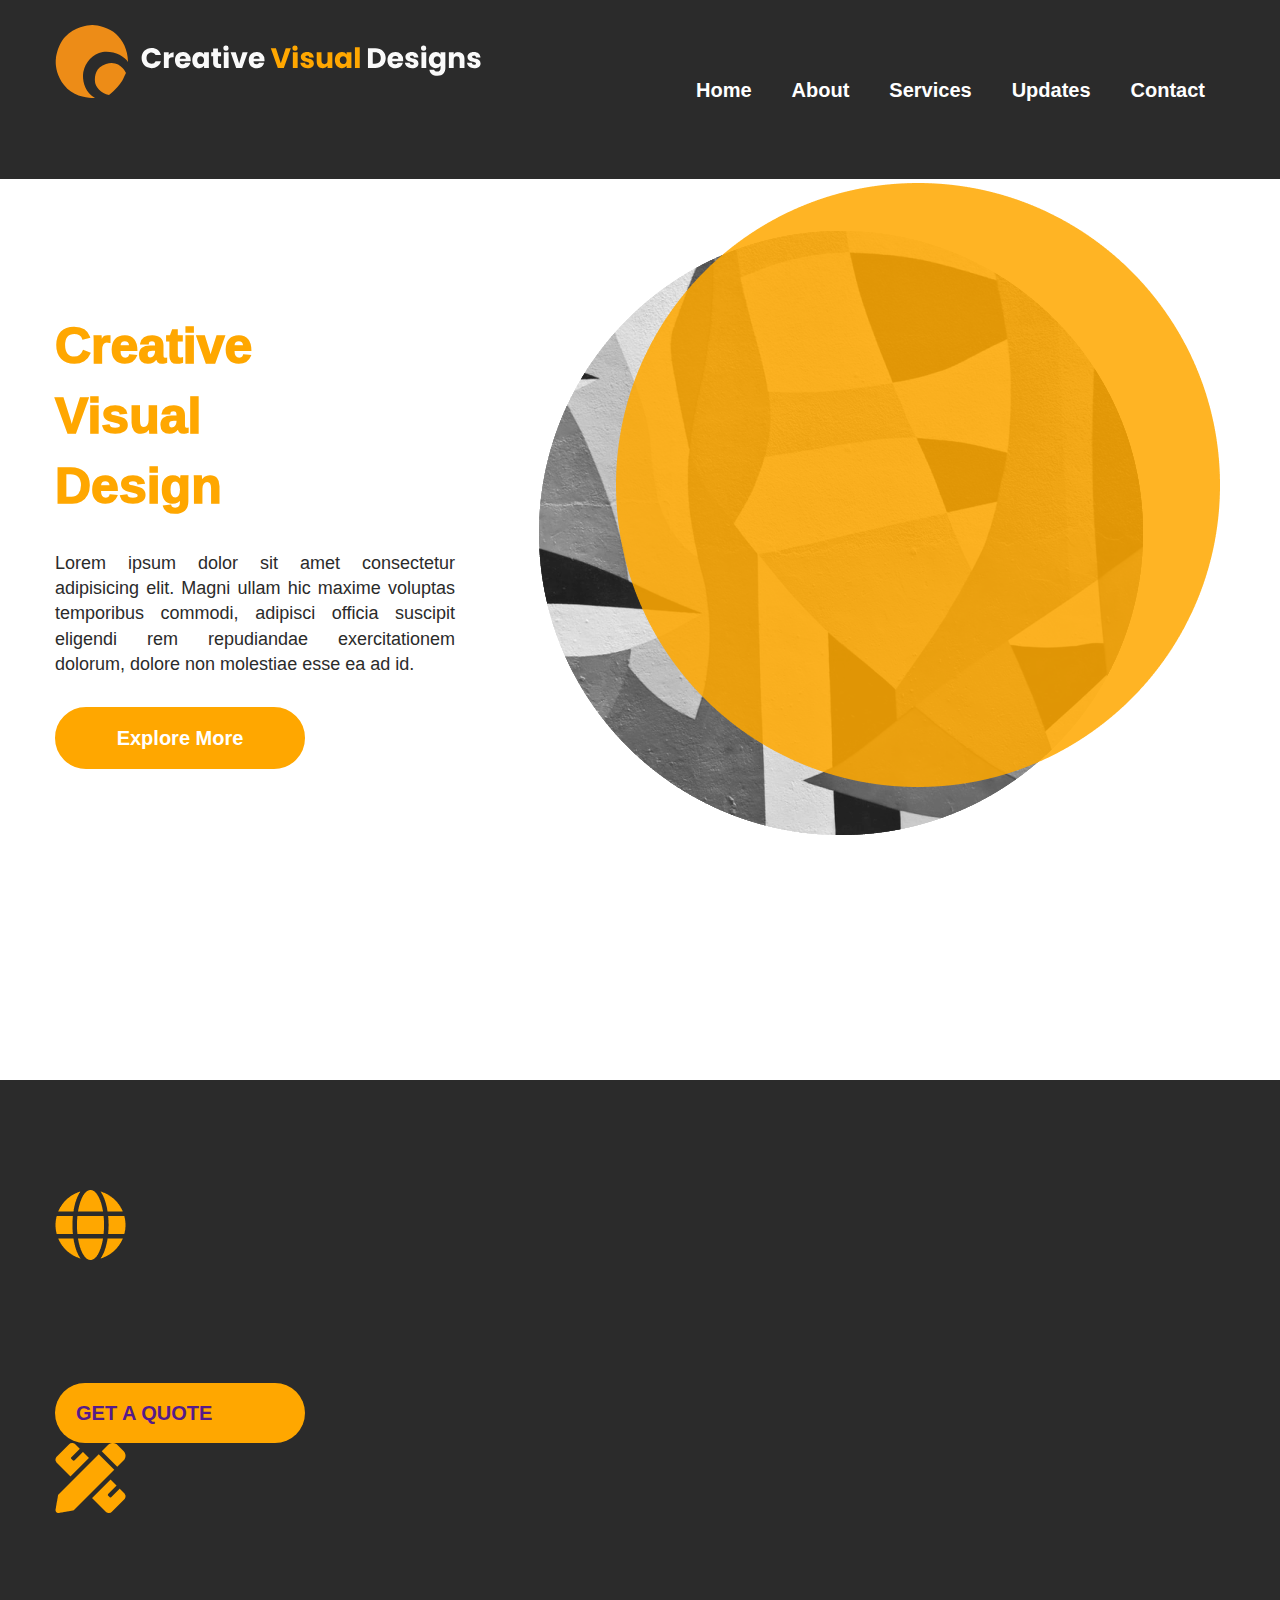
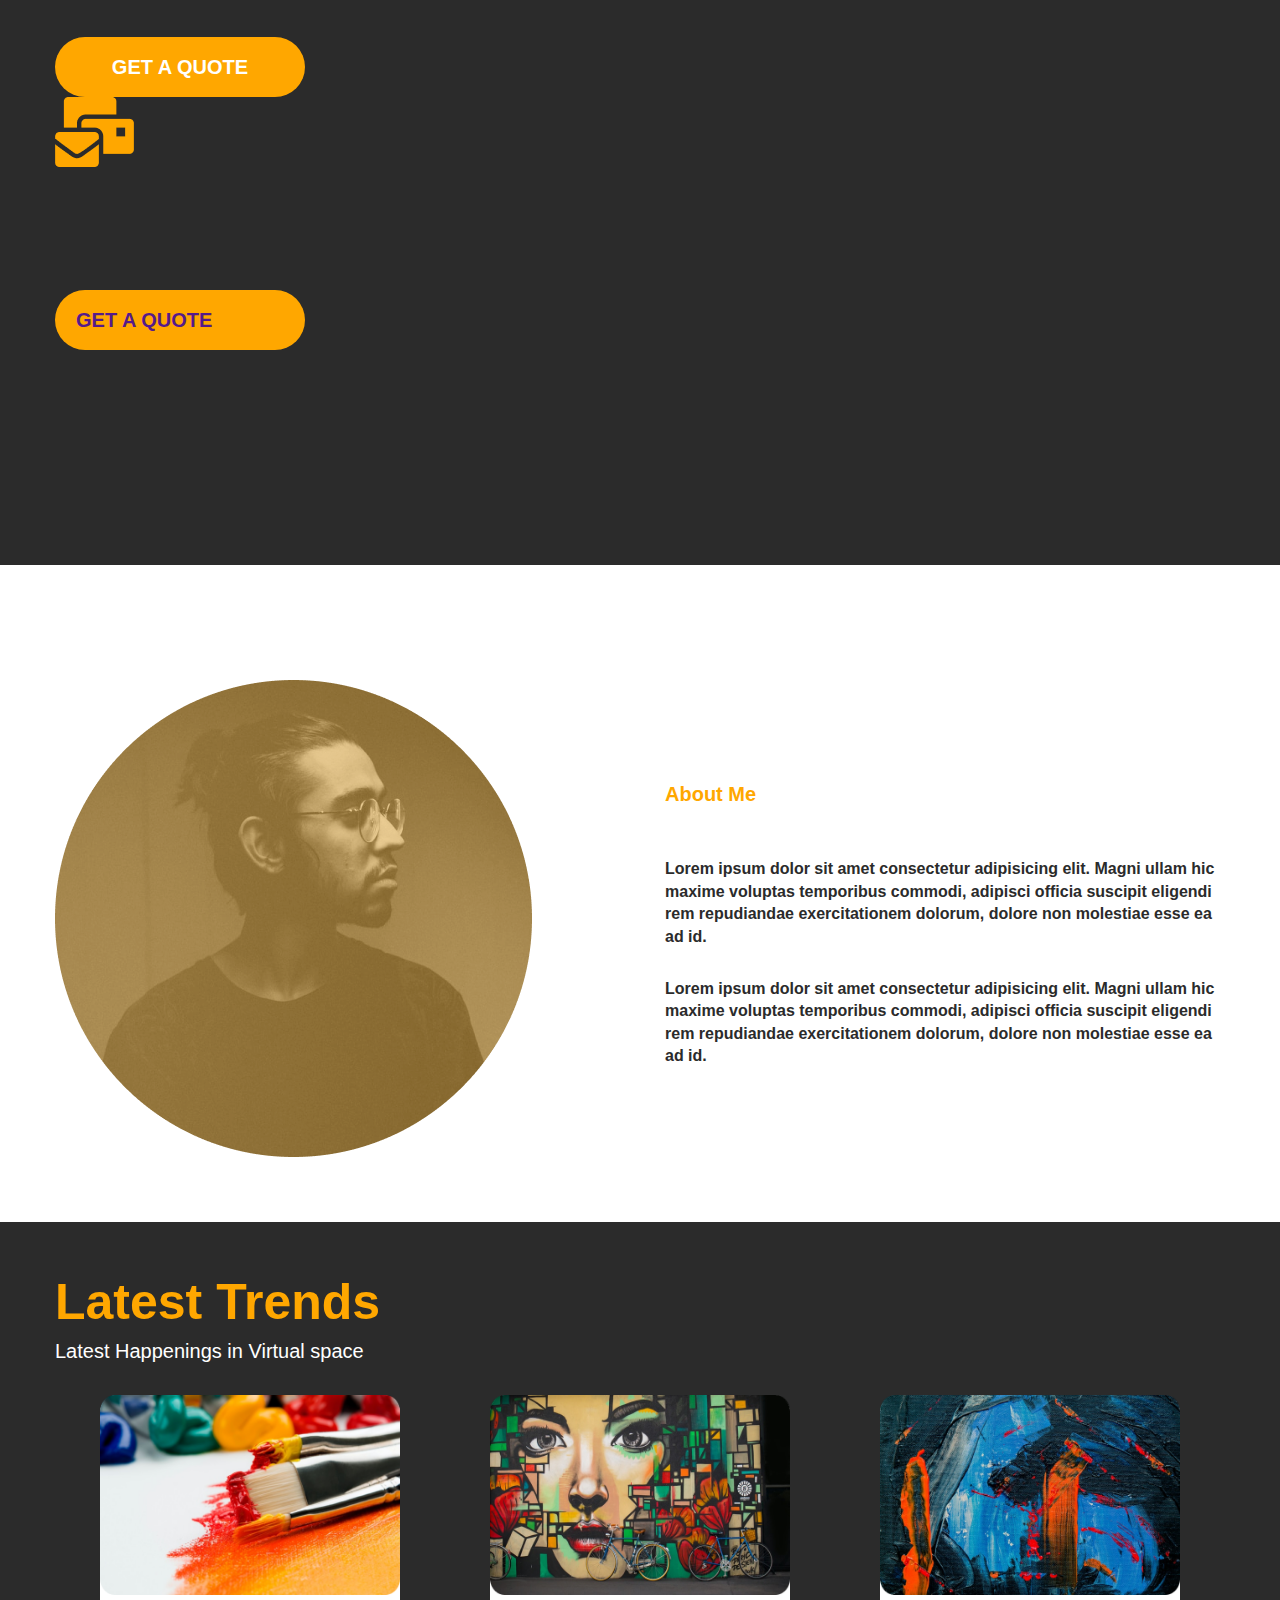
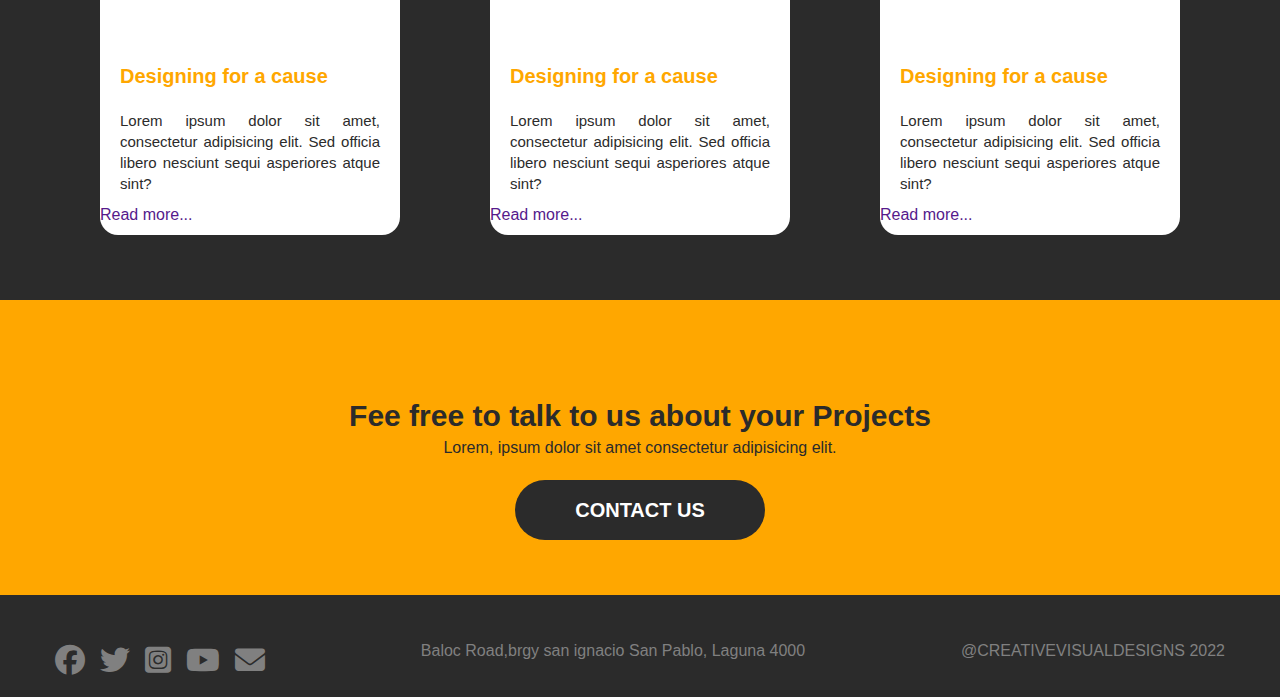
<file: Index.html>
<!DOCTYPE html>
<html lang="en">
    <head>
        <meta charset="UTF-8">
        <meta name="viewport" content="width=device-width, initial-scale=1.0">
        <title>cvd</title>
        <link rel="stylesheet" href="./style.css">
        <link rel="stylesheet" href="https://cdnjs.cloudflare.com/ajax/libs/font-awesome/6.5.1/css/all.min.css">
        <head>
            <body>
                <header class="header">
                    <div class="container">
                        <div class="header__wrapper">
                            <div class="branding">
                                <img src="./logo-svg.svg" alt="">
                            </div>
                            <div class="header__nav">
                                <ul>
                                    <li class="active"><a href="">Home</a></li>
                                    <li><a href="">About</a></li>
                                    <li><a href="">Services</a></li>
                                    <li><a href="">Updates</a></li>
                                    <li><a href="">Contact</a></li>
                                </ul>
                            </div>
                            </div>
                        </div>
                    </div>
                </header>
            </body>
        </head>
    
        <section class="banner">
            <div class="container">
                <div class="banner__wrapper">
                    <div class="banner__content">
                        <h1>Creative Visual Design </h1>
                        <p>Lorem ipsum dolor sit amet consectetur adipisicing elit. Magni ullam hic maxime voluptas temporibus commodi, adipisci officia suscipit eligendi rem repudiandae exercitationem dolorum, dolore non molestiae esse ea ad id.</p>
                        <div class="banner__btn">
                            <a class="btn bg--primary" href="">Explore More</a>
                        </div>
                    </div>
                    <div class="banner__img">
                        <img src="./Hero.png" alt="">
                    </div>
                </div>
            </div>
        </section>
    
        <section class="services">
            <div class="container">
                <div class="section__title">
</div>
                    <h2></h2>
                    <p>Lorem ipsum dolor sit amet consectetur adipisicing elit. Culpa autem ut accusantium natus iste dolorum qui et consequatur quasi, consequuntur temporibus neque similique tenetur commodi officia impedit cupiditate tempora maxime.</p>
<div class="services__wrapper">
    <div class="services__card">
        <img src="./webdev.png" alt="">
        <h4>Wed Design Development</h4>
        <p>Lorem ipsum dolor sit amet consectetur adipisicing elit. Ab corporis corrupti blanditiis sint. Deleniti, harum. Praesentium officiis ipsam unde similique cumque tempore eum possimus earum, quia perferendis, asperiores laudantium.</p>
    <div class="services__btn"> </div >
        <a class="btn bg__transparent" href="">GET A QUOTE</a>
   
</div >
    <div class="services__card">
    <img src="./graphics.png" alt="">
    <h4>Grapic and Vector Design</h4>
    <p>Lorem ipsum dolor, sit amet consectetur adipisicing elit. Nulla nostrum ad non saepe sit perferendis ut. Doloribus soluta odio dolorem, officiis illo assumenda eaque fugiat recusandae quae quasi consequatur aperiam.</p>
    <div class="services__btn"></div >
    <a class="btn bg--transparent" href="">GET A QUOTE</a>
</div >
    <div class="services__card">
        <img src="./socia-media.png" alt="">
        <h4>Social Media Speacialist</h4>
        <p>Lorem ipsum dolor, sit amet consectetur adipisicing elit. Nulla nostrum ad non saepe sit perferendis ut. Doloribus soluta odio dolorem, officiis illo assumenda eaque fugiat recusandae quae quasi consequatur aperiam.</p>
        <div class="services__btn">
        </div >
        <a class="btn bg__transparent" href="">GET A QUOTE</a>
    </div>
</div >
</section>
<section class="about">
    <div class="container">
        <div class="about__wrapper">
            <img src="./about2.png" alt="">
            <div>
            <h2>About Me</h2>
            <p>Lorem ipsum dolor sit amet consectetur adipisicing elit. Magni ullam hic maxime voluptas temporibus commodi, adipisci officia suscipit eligendi rem repudiandae exercitationem dolorum, dolore non molestiae esse ea ad id.</p>
            <p>Lorem ipsum dolor sit amet consectetur adipisicing elit. Magni ullam hic maxime voluptas temporibus commodi, adipisci officia suscipit eligendi rem repudiandae exercitationem dolorum, dolore non molestiae esse ea ad id.</p>
            <div>
</section>
<section>
    <section class="trends">
        <div class="container">
            <div class="trends__title">
                <h2>Latest Trends</h2>
                <p>Latest Happenings in Virtual space</p> 
            </div>
        <div class="trends_wrapper">

            <div class="trends__card">
                <img src="./latest3.png" alt="">
                <h4>Designing for a cause</h4>
                <p>Lorem ipsum dolor sit amet, consectetur adipisicing elit. Sed officia libero nesciunt sequi asperiores atque sint?</p>
            <a href="">Read more...</a>
         </div>
                <div class="trends__card">
                    <img src="./latest1.png" alt="">
                    <h4>Designing for a cause</h4>
                    <p>Lorem ipsum dolor sit amet, consectetur adipisicing elit. Sed officia libero nesciunt sequi asperiores atque sint?</p>
                <a href="">Read more...</a>
            </div>
         
                <div class="trends__card">
                    <img src="./lastest2.png" alt="">
                    <h4>Designing for a cause</h4>
                    <p>Lorem ipsum dolor sit amet, consectetur adipisicing elit. Sed officia libero nesciunt sequi asperiores atque sint?</p>
                <a href="">Read more...</a>
                </div>
                </div>
                </div>
    

</section>

</section>
    <section class="contacts">
        <div class="container">
            <div class="contacts__tittle">
                <div>
                    <h1>Fee free to talk to us about your Projects</h1>
                <h2>Lorem, ipsum dolor sit amet consectetur adipisicing elit.</h2>
                </div><div class="">
                    <a class="btn bg--b" href="">CONTACT US</a>
                    </div>
</section>
</section>
<footer class="footer">
    <div class="container">
<div class="footer__wrapper">
<ul>
    <li><a href=""><i class="fa-brands fa-facebook"></i></a></li>
    <li><a href=""><i class="fa-brands fa-twitter"></i></a></li>
    <li><a href=""><i class="fa-brands fa-square-instagram"></i></a></li>
    <li><a href=""><i class="fa-brands fa-youtube"></i></a></li>
    <li><a href=""><i class="fa-solid fa-envelope"></i></a></li>
</ul>

<p>Baloc Road,brgy san ignacio San Pablo, Laguna 4000</p>
<p>@CREATIVEVISUALDESIGNS 2022</p>

</div>
    </div>
</footer>
<section>
</file>
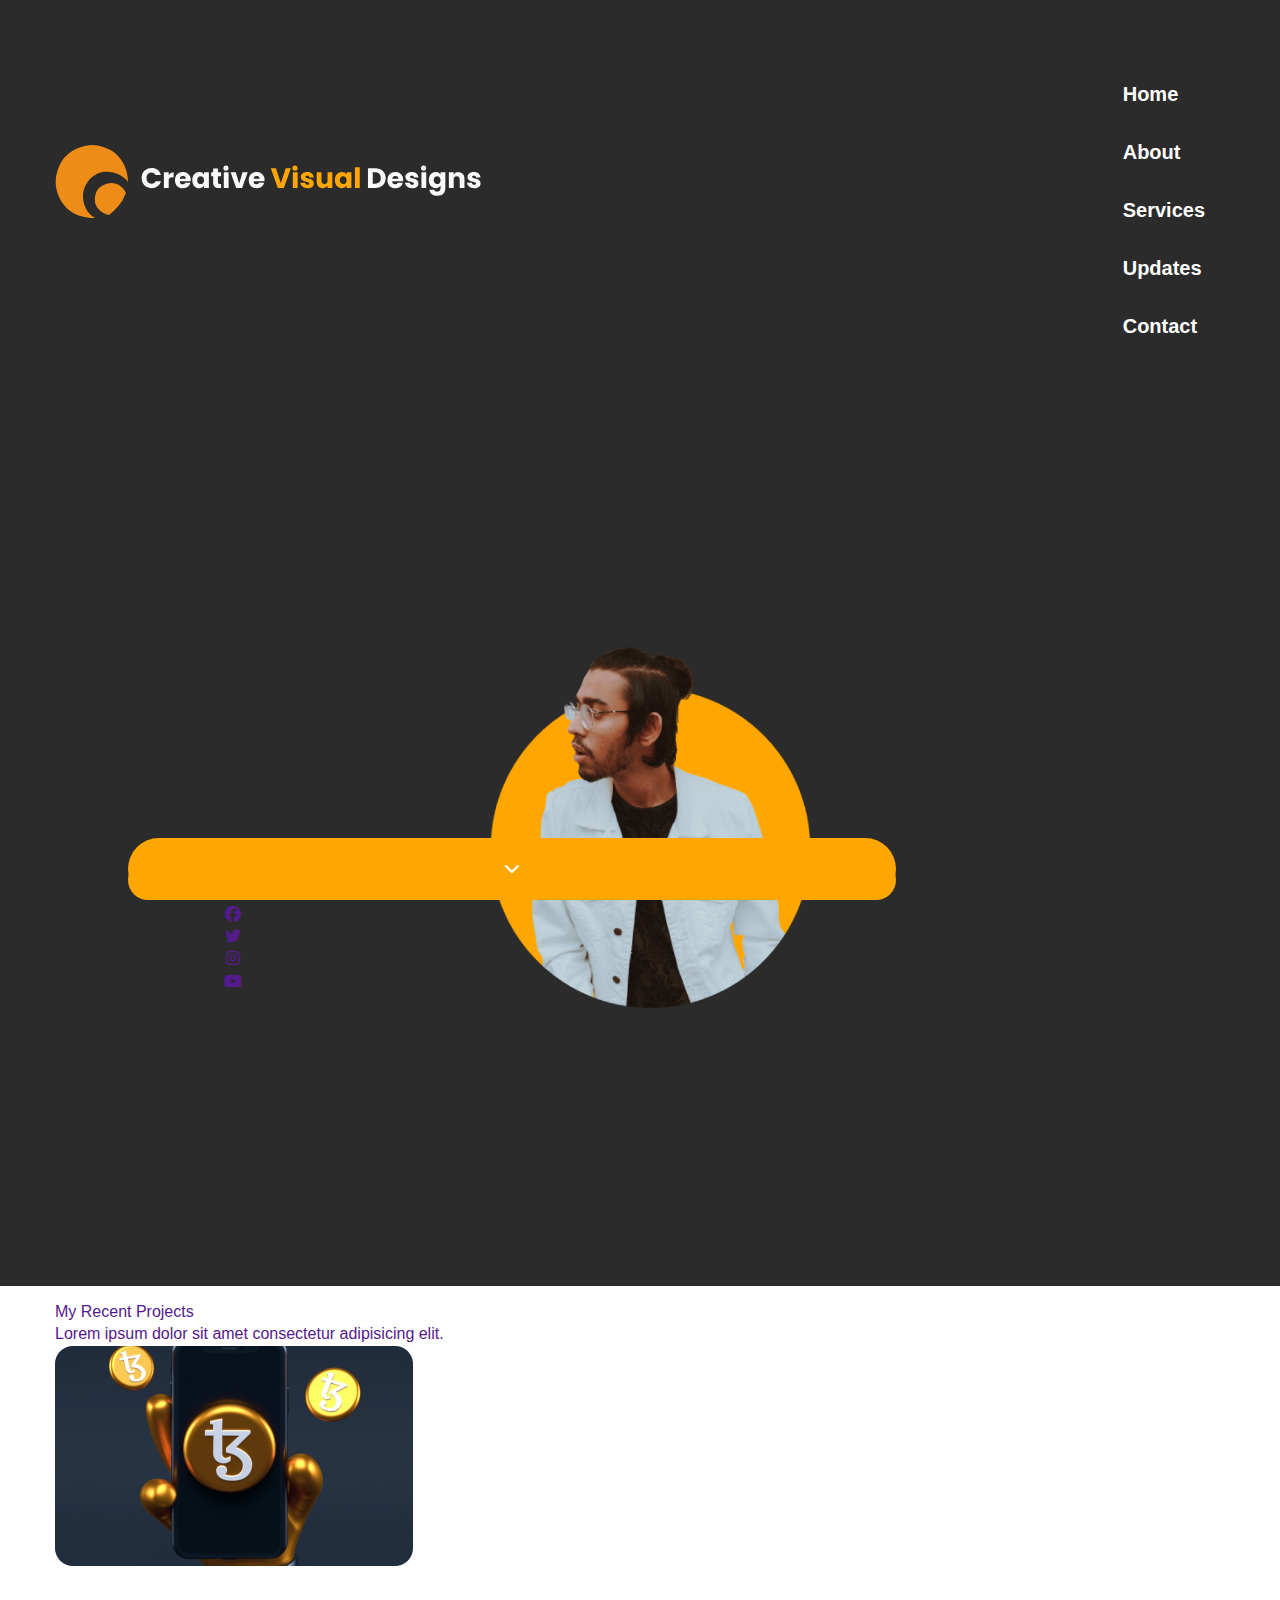
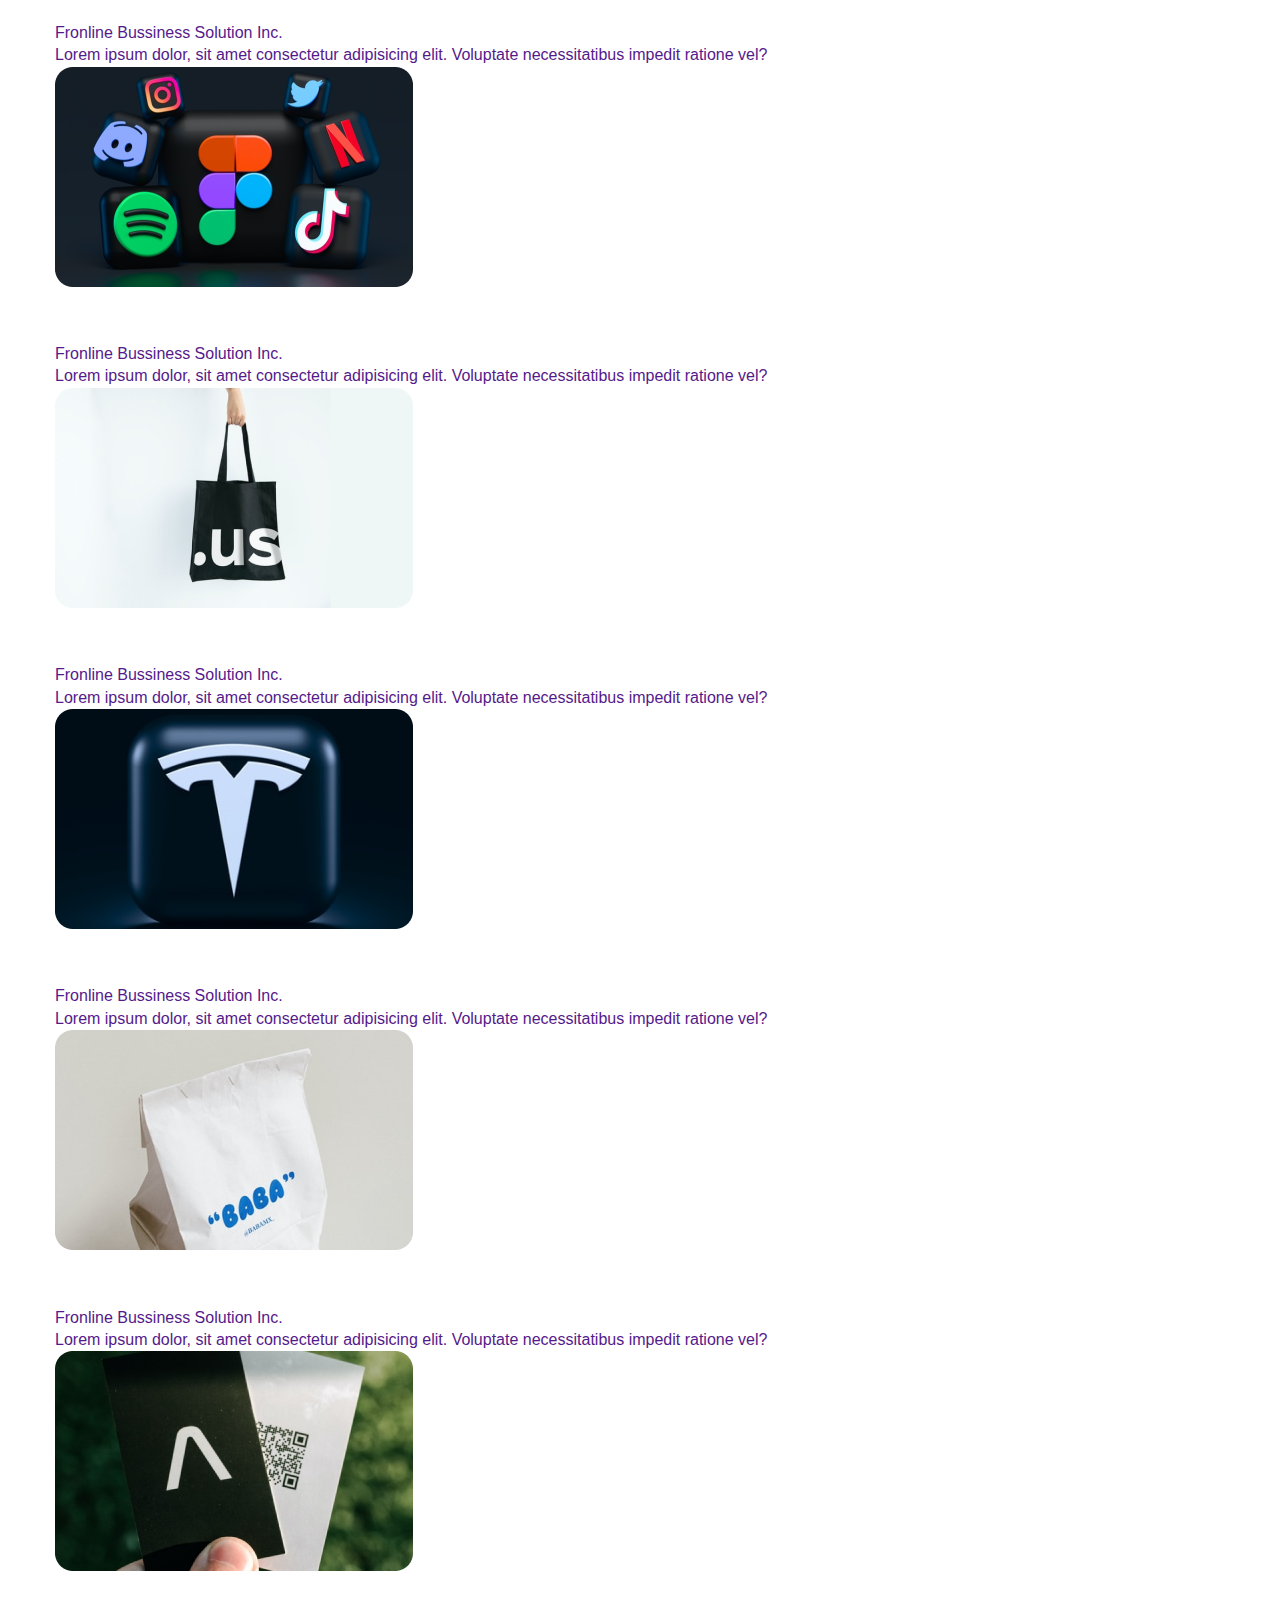
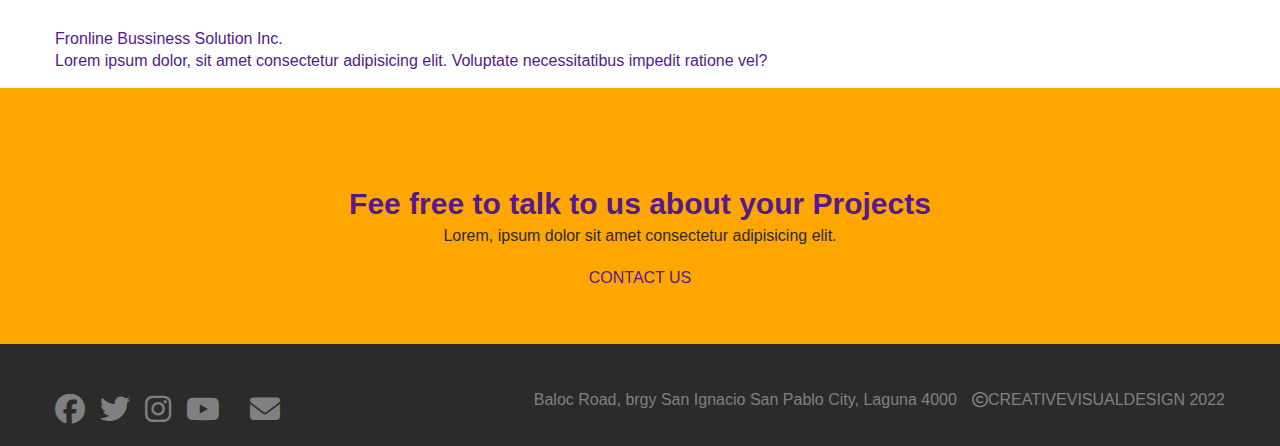
<file: about.html>
<!DOCTYPE html>
<html lang="en">
    <head>
        <meta charset="UTF-8">
        <meta name="viewport" content="width=device-width, initial-scale=1.0">
        <title>CVD</title>
        <link rel="stylesheet" href="./style.css">
        <link rel="stylesheet" href="https://cdnjs.cloudflare.com/ajax/libs/font-awesome/6.5.1/css/all.min.css">
        <head>
            <body>
                <header class="ffb">
                    <div class="container">
                        <div class="header__wrapper">
                            <div class="branding">
                                <img src="./logo-svg.svg" alt="">
                            </div>
                            <div class="header__nav">
                                <ul>
                                    <li><a href="./index.html">Home</a></li>
                                    <li  class="active"><a href="./about.html">About</a></li>
                                    <li><a href="">Services</a></li>
                                    <li><a href="">Updates</a></li>
                                    <li><a href="./cntcts.html">Contact</a></li>
                                </ul>
                            </div>
                            </div>
                        </div>
                    </div>
                </header>
            </head>
            <section class="ffb">
                <div class="container">
                    <div class="ffb__wrapper">
                        <div class="ffb__content">
                            <h2>Things you need to know</h2>
                            <h1>About Me</h1>
                            <p>Lorem ipsum dolor sit amet consectetur adipisicing elit. Magni ullam hic maxime voluptas temporibus commodi, adipisci officia suscipit eligendi rem repudiandae exercitationem dolorum, dolore non molestiae esse ea ad id.</p>
                            <p>Lorem ipsum dolor sit amet consectetur adipisicing elit. Magni ullam hic maxime voluptas temporibus commodi, adipisci officia suscipit eligendi rem repudiandae exercitationem dolorum, dolore non molestiae esse ea ad id.</p>
                            <ul>
                                <li><a href=""><i class="fa-brands fa-facebook"></i></a></li>
                                <li><a href=""><i class="fa-brands fa-twitter"></i></a></li>
                                <li><a href=""><i class="fa-brands fa-instagram"></i></a></li>
                                <li><a href=""><i class="fa-brands fa-youtube"></i></li>
                                </ul>
                                <ul>
                                </ul>  
                        </div>
                        <div class="ffb__img">
                            <img src="./aboutme.png" alt="">
                            <div class="banner__btn"></div>
                        </div>
                </div> <div class="ffb__btn">
                            <a href=""><i class="fa-solid fa-chevron-down"></i>
                        </div>
            </section>
            <section class="project">
                <div class="container">
                    <div class="project__tle">
                        
                            <h1>My Recent Projects</h1>
                            <h2>Lorem ipsum dolor sit amet consectetur adipisicing elit.</h2>
                        </div>
                        <div class="project__wrapper">
         
                                    <div class="project__card">
                                        <img src="./projects1.png" alt="">
                                        <h4>Fronline Bussiness Solution Inc.</h4> 
                                        <p>Lorem ipsum dolor, sit amet consectetur adipisicing elit. Voluptate necessitatibus impedit ratione vel?</p>
                                    </div>
                                    <div class="project__card">
                                        <img src="./projects2.png">
                                        <h4>Fronline Bussiness Solution Inc.</h4> 
                                        <p>Lorem ipsum dolor, sit amet consectetur adipisicing elit. Voluptate necessitatibus impedit ratione vel?</p>
                                        
                                    </div> 
                                    <div class="project__card">
                                        <img src="./projects3.png" alt="">
                                        <h4>Fronline Bussiness Solution Inc.</h4> 
                                        <p>Lorem ipsum dolor, sit amet consectetur adipisicing elit. Voluptate necessitatibus impedit ratione vel?</p>
                                        
                                    </div> 
                                    <div class="project__card">
                            <img src="./projects4.png" alt="">
                            <h4>Fronline Bussiness Solution Inc.</h4> 
                            <p>Lorem ipsum dolor, sit amet consectetur adipisicing elit. Voluptate necessitatibus impedit ratione vel?</p>
                        </div> 
                        <div class="project__card">
                <img src="./projects5.png" alt="">
                <h4>Fronline Bussiness Solution Inc.</h4> 
                <p>Lorem ipsum dolor, sit amet consectetur adipisicing elit. Voluptate necessitatibus impedit ratione vel?</p>
                
                        </div> 
                        <div class="project__card">
                <img src="./projects6.png" alt="">
                <h4>Fronline Bussiness Solution Inc.</h4> 
                <p>Lorem ipsum dolor, sit amet consectetur adipisicing elit. Voluptate necessitatibus impedit ratione vel?</p>
                        </div>      
            </div>
    </div>
</section>
<section class="contacts">
<div class="container">
    <div class="contacts__tittle">
        <div>
            <h1>Fee free to talk to us about your Projects</h1>
        <h2>Lorem, ipsum dolor sit amet consectetur adipisicing elit.</h2>
        </div><div class="services__btn">
            <a class=".banner__btn" href="">CONTACT US</a>
            </div>
</section>
<footer class="footer"> 
<div class="container">
<div class="footer__wrapper">
    <ul>
        <li><a href=""><i class="fa-brands fa-facebook"></i></a></li>
        <li><a href=""><i class="fa-brands fa-twitter"></i></a></li>
        <li><a href=""><i class="fa-brands fa-instagram"></i></a></li>
        <li><a href=""><i class="fa-brands fa-youtube"></i></li>
        <li><a href=""><i class="fa-solid fa-envelope"></i></li>
    </ul>
    <ul>
        <li><p>Baloc Road, brgy San Ignacio San Pablo City, Laguna 4000</p></li>
        <li><p></i><i class="fa-regular fa-copyright"></i>CREATIVEVISUALDESIGN 2022</p></li>
    </ul>
</div>
</div>
</footer>  
</body>
</file>
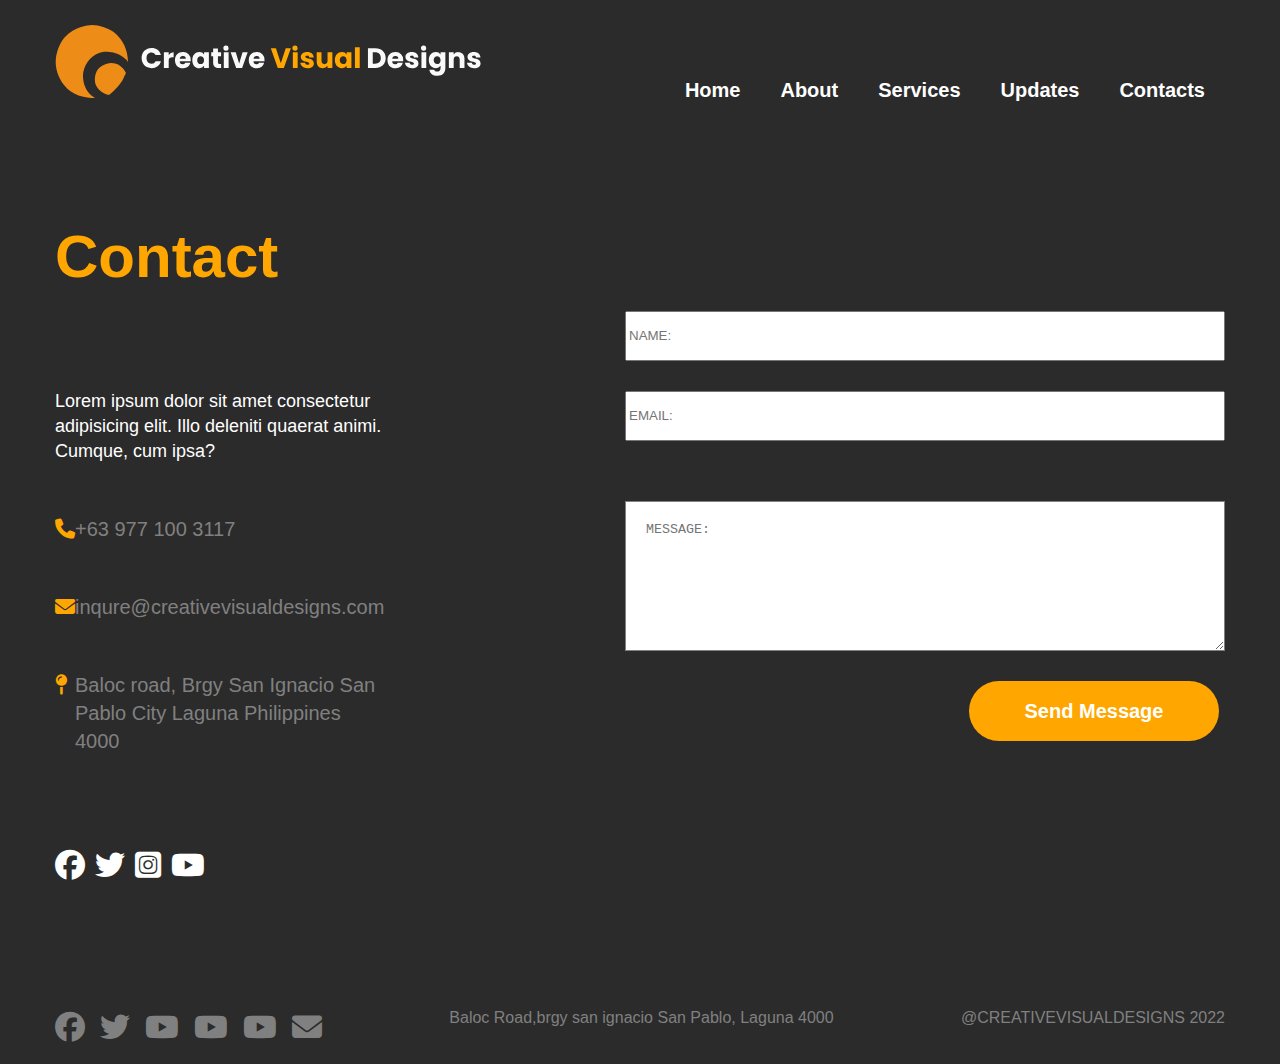
<file: cntts.html>
<!DOCTYPE html>
<html lang="en">
<head>
    <meta charset="UTF-8">
    <meta name="viewport" content="width=device-width, initial-scale=1.0">
    <title>Document</title>
    <link rel="stylesheet" href="style.css">
    <link rel="stylesheet" href="https://cdnjs.cloudflare.com/ajax/libs/font-awesome/6.5.1/css/all.min.css">
</head>
<body>
    <section class="header">
        <div class="container">
           <div class="header__wrapper">
               
               <div class="branding">
                   <img src="./logo-svg.svg" alt=""></div>
                   <div class="header__nav">    
                       <ul>
                        <li ><a href="./home.html">Home</a></li>
                        <li><a href="">About</a></li>
                        <li><a href="">Services</a></li>
                        <li ><a href="">Updates</a></li>
                        <li><a href="./cntts.html">Contacts</a></li>
               
                       </ul>
   
           </div> 
       </div>    
       </div>
   
   </section>
   <section class="contact">
    <div class="container">
            <div class="contact_wrapper">
            <div class="contact_text">
                <h1>Contact</h1>
                <p>Lorem ipsum dolor sit amet consectetur adipisicing elit. Illo deleniti quaerat animi. Cumque, cum ipsa?</p>
                <table>
                    <tr>
                        <td><i class="fa-solid fa-phone"></i></td>
                       <td>+63 977 100 3117</td> 
                    </tr>
                    <tr>
                
                        <td><i class="fa-solid fa-envelope"></i></td>
                       <td> inqure@creativevisualdesigns.com</td>
                    </tr>
                    <tr>
                        <td><i class="fa-solid fa-map-pin"></i></td>
                       <td>Baloc road, Brgy San Ignacio San Pablo City Laguna Philippines 4000 </td>
                    </tr>
                </table>
                    <ul>
                        <li><a href=""><i class="fa-brands fa-facebook"></i></i></a></li>
                        <li><a href=""><i class="fa-brands fa-twitter"></i></i></a></li>
                        <li><a href=""><i class="fa-brands fa-square-instagram"></i></i></i></a></li>
                        <li><a href=""><i class="fa-brands fa-youtube"></i></a></li>
                    </ul>    
                   
                </div>
              <div class="contact_page_form">
                <form action="">
                    <input type="text" placeholder="NAME:">
                    <input type="text" placeholder="EMAIL:">
                    <h2 class="text placeholder="Message></h2>
                    <textarea name="" id="" placeholder="MESSAGE:"></textarea>
                <a href="" class="btn bg--transparent">Send Message</a> 
                </form>
            </div>
        </div>
    
    
     </div>
   

   </section>
   <footer class="footer">
    <div class="container">
<div class="footer__wrapper">
<ul>
    <li><a href=""><i class="fa-brands fa-facebook"></i></i></a></li>
    <li><a href=""><i class="fa-brands fa-twitter"></i></i></a></li>
    <li><a href=""><i class="fa-brands fa-youtube"></i></i></a></li>
    <li><a href=""><i class="fa-brands fa-youtube"></i></a></li>
    <li><a href=""><i class="fa-brands fa-youtube"></i></a></li>
    <li><a href=""><i class="fa-solid fa-envelope"></i></a></li>
</ul>

<p>Baloc Road,brgy san ignacio San Pablo, Laguna 4000</p>
<p>@CREATIVEVISUALDESIGNS 2022</p>

</div>
    </div>
</footer>
</body>
</html>
</file>
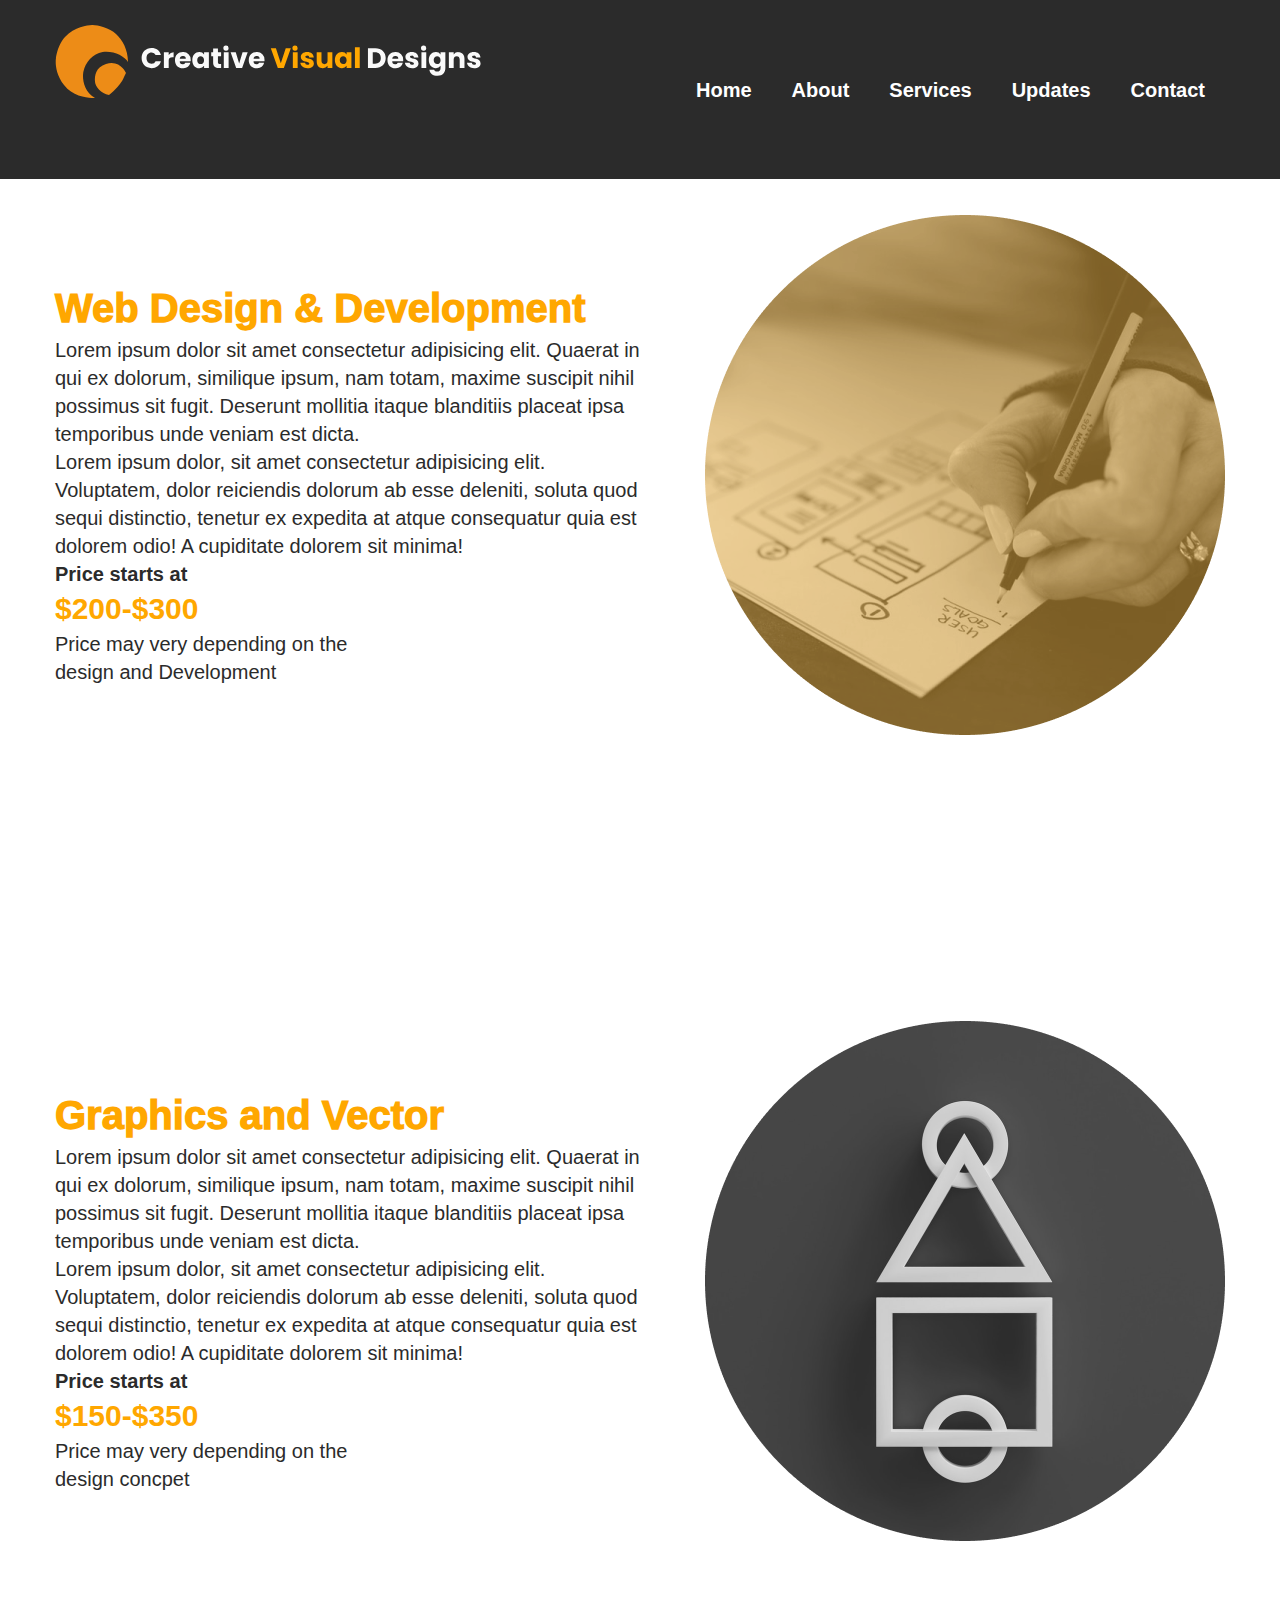
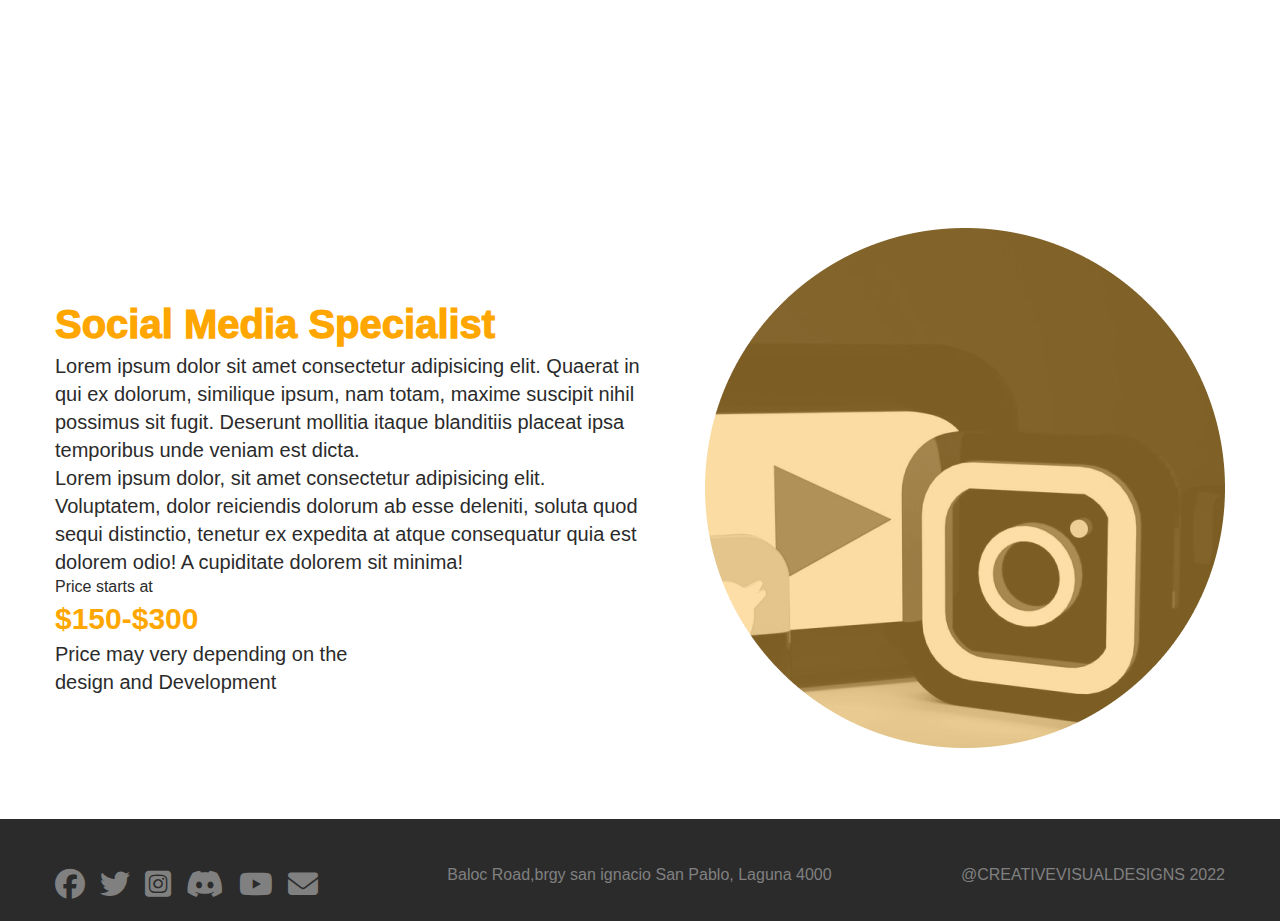
<file: services.html>
<!DOCTYPE html>
<html lang="en">
<head>
    <meta charset="UTF-8">
    <meta name="viewport" content="width=device-width, initial-scale=1.0">
    <title>services</title>
    <link rel="stylesheet" href="./style.css">
        <link rel="stylesheet" href="https://cdnjs.cloudflare.com/ajax/libs/font-awesome/6.5.1/css/all.min.css">
</head>
<body>
    <header class="header">
        <div class="container">
            <div class="header__wrapper">
                <div class="branding">
                    <img src="./logo-svg.svg" alt="">
                </div>
                <div class="header__nav">
                    <ul>
                        <li class="active"><a href="">Home</a></li>
                        <li><a href="./about.html">About</a></li>
                        <li><a href="./services.html">Services</a></li>
                        <li><a href="">Updates</a></li>
                        <li><a href="">Contact</a></li>
                    </ul>
                    
                </div>
                </div>
            </div>
        </div>
    </header>
    <section class="SERVICES">
        <div class="container">
            <div class="SER__wrapper">
                <div class="SER__content">
                    <h1>Web Design & Development  </h1>
                    <p>Lorem ipsum dolor sit amet consectetur adipisicing elit. Quaerat in qui ex dolorum, similique ipsum, nam totam, maxime suscipit nihil possimus sit fugit. Deserunt mollitia itaque blanditiis placeat ipsa temporibus unde veniam est dicta.</p>
                <p>Lorem ipsum dolor, sit amet consectetur adipisicing elit. Voluptatem, dolor reiciendis dolorum ab esse deleniti, soluta quod sequi distinctio, tenetur ex expedita at atque consequatur quia est dolorem odio! A cupiditate dolorem sit minima!</p>
            <a href="">Price starts at</a>
            <h2>$200-$300</h2>    
           <h3>Price may very depending on the design and Development</h3>
            </div>
                <div class="SER__img">
                    <img src="./services2.png" alt="">
                </div>
            </div>
        </div>
        
    </section>
    
    
    <section class="SERVICES">
        <div class="container">
            <div class="SER__wrapper">
                <div class="SER__content">
                    <h1> Graphics and Vector  </h1>
                    <p>Lorem ipsum dolor sit amet consectetur adipisicing elit. Quaerat in qui ex dolorum, similique ipsum, nam totam, maxime suscipit nihil possimus sit fugit. Deserunt mollitia itaque blanditiis placeat ipsa temporibus unde veniam est dicta.</p>
                <p>Lorem ipsum dolor, sit amet consectetur adipisicing elit. Voluptatem, dolor reiciendis dolorum ab esse deleniti, soluta quod sequi distinctio, tenetur ex expedita at atque consequatur quia est dolorem odio! A cupiditate dolorem sit minima!</p>
            <a href="">Price starts at</a>
            <h2>$150-$350</h2>    
           <h3>Price may very depending on the design concpet</h3>
            </div>
                <div class="banner__img">
                    <img src="./vector.png" alt="">
                </div>
            </div>
        </div>

    </section>
    <section class="SERVICES">
        <div class="container">
            <div class="SER__wrapper">
                <div class="SER__content">
                    <h1>Social Media Specialist  </h1>
                    <p>Lorem ipsum dolor sit amet consectetur adipisicing elit. Quaerat in qui ex dolorum, similique ipsum, nam totam, maxime suscipit nihil possimus sit fugit. Deserunt mollitia itaque blanditiis placeat ipsa temporibus unde veniam est dicta.</p>
                <p>Lorem ipsum dolor, sit amet consectetur adipisicing elit. Voluptatem, dolor reiciendis dolorum ab esse deleniti, soluta quod sequi distinctio, tenetur ex expedita at atque consequatur quia est dolorem odio! A cupiditate dolorem sit minima!</p>
           <h6>Price starts at</h6>
            <h2>$150-$300</h2>    
           <h3>Price may very depending on the design and Development</h3>
            </div>
                <div class="baner_img">
                    <img src="./media2.png" alt="">
                </div>
            </div>
        </div>
        
    </section>
    <footer class="footer">
        <div class="container">
    <div class="footer__wrapper">
    <ul>
        <li><a href=""><i class="fa-brands fa-facebook"></i></i></a></li>
        <li><a href=""><i class="fa-brands fa-twitter"></i></i></a></li>
        <li><a href=""><i class="fa-brands fa-square-instagram"></i></i></a></li>
        <li><a href=""><i class="fa-brands fa-discord"></i></a></li>
        <li><a href=""><i class="fa-brands fa-youtube"></i></a></li>
        <li><a href=""><i class="fa-solid fa-envelope"></i></a></li>
    </ul>
    <p>Baloc Road,brgy san ignacio San Pablo, Laguna 4000</p>
    <p>@CREATIVEVISUALDESIGNS 2022</p>
    
    </div>
        </div>
    </footer>

    
</body>
</html>
</file>
<file: style.css>
* {
  -webkit-box-sizing: border-box;
  -moz-box-sizing: border-box;
  box-sizing: border-box;
}
*:before,
*:after {
  -webkit-box-sizing: border-box;
  -moz-box-sizing: border-box;
  box-sizing: border-box;
}

html,
body,
div,
span,
applet,
object,
iframe,
h1,
h2,
h3,
h4,
h5,
h6,
p,
blockquote,
pre,
a,
abbr,
acronym,
address,
big,
cite,
code,
del,
dfn,
em,
font,
ins,
kbd,
q,
s,
samp,
small,
strike,
strong,
sub,
sup,
tt,
var,
dl,
dt,
dd,
ol,
ul,
li,
fieldset,
form,
label,
legend,
table,
caption,
tbody,
tfoot,
thead,
tr,
th,
td {
  border: 0;
  font-family: inherit;
  font-size: 100%;
  font-style: inherit;
  font-weight: inherit;
  margin: 0;
  outline: 0;
  padding: 0;
  vertical-align: baseline;
  scroll-behavior: smooth;
  list-style: none;
}

html {
  font-size: 62.5%;
  height: 100%;
}

body {
  color: #2b2b2b;
  font-family: "Poppins", sans-serif;
  font-size: 1.6rem;
  overflow-x: hidden;
  line-height: 1.4;
}

table {
  border-collapse: collapse;
  border-spacing: 0;
}

article,
aside,
footer,
header,
nav,
section,
time {
  display: block;
}

a {
  text-decoration: none;
}
img {
  max-width: 100%;
  margin-bottom: 5rem;
}
/* CONTAINER */

.container {
  max-width: 120rem;
  margin: 0 auto;
  width: 100%;
  padding: 1.5rem;
}

/* HEADER */
.header {
  background: #2b2b2b;
  position: fixed;
  width: 100%;
  padding: 1rem;
  z-index: 9999;
}
.header__wrapper {
  display: flex;
  align-items: center;
  justify-content: space-between;
}
.header ul {
  display: flex;
}
.header__nav ul li {
  padding: 1.5rem 2rem;
}
.header__nav ul li a {
  font-size: 2rem;
  font-weight: 600;
  color: #ffffff;
  padding: 1rem 0;
}
.header__nav ul li:hover a {
  color: #ffa700;
}

/* BANNER */
.banner {
  height: 120vh;
  background: #ffffff;
  display: flex;
  align-items: center;
  justify-content: space-between;
}
.banner__wrapper {
  display: flex;
  align-items: center;
  justify-content: space-between;
}
.banner__content h1 {
  color: #ffa700;
  font-size: 5rem;
  font-weight: 950;
  width: 250px;
  padding-bottom: 3rem;
}

.banner__content p {
  font-size: 1.8rem;
  text-align: justify;
  width: 400px;
  padding-bottom: 3rem;
}

.services {
  padding-top: 5rem;
  padding-bottom: 20rem;
  background: #2b2b2b;
}


/* REPEATABLE PATTERNS */
.btn {
  display: inline-block;
  padding: 1.5rem 2rem;
  background-color: #ffa700;
  font-weight: 600;
  border: 1px solid transparent;
  border-radius: 10rem;
  width: 25rem;
  font-size: 2rem;
  transition: 0.5s ease;
}
.btn.bg--transparent {
  color:#ffffff;
  text-align: center;
}
.btn.bg--transparent:hover {
  border: 2px solid transparent;
  background: solid transparent;
  scale: 1.1;
  transition: 0.5s ease;
}

.btn.bg--primary {
  border: 2px solid #ffa700;
  color: #ffffff;
  text-align: center;
}
.btn.bg--primary:hover {
  border: 2px solid #ffa700;
  background: solid #ffa700;
  scale: 1.1;
  transition: 0.5s ease;
}

.btn.bg--b {
  background: #2b2b2b;
  color: white;
}
.btn.bg--b:hover {
  border: 2px solid #2b2b2b;
  background: solid #2b2b2b;
  scale: 1.1;
  transition: 0.5s ease;
}

/* FFB */
.ffb {
  padding-top: 5rem;
  padding-bottom: 20rem;
  background: #2b2b2b;
}
.ffb__wrapper {
  grid-template-columns: 1fr 1fr 1fr;
  grid-gap: 5rem;
  display: grid;
  text-align: center;
}
.fbb__card {
  padding: 3rem 3rem 0 3rem;
  height: 400px;

  justify-content: space-between;
  position: relative;
  font-size: 1.6rem;
  transition: 0.5s ease;
}
.ffb__card h4 {
  text-align: center;
  font-size: 2rem;
  font-weight: 500;
  margin-bottom: 3rem;
  color: #ffa700;
}
.fbb__card p {
  font-size: 1.8rem;
  text-align: justify;
  color: #ffffff;
  margin-bottom: 3rem;
}
.ffb__btn a {
  background: #ffa700;
  color: #ffffff;
  padding: 2rem 0;
  left: 10%;
  text-align: center;
  position: absolute;
  bottom: 0;
  width: 60%;
  border-radius: 10rem;
}
.ffb__card:hover {
  scale: 1.1;
  transition: 0.5s ease;
}
.ffb__card:hover a {
  color: #ffffff;
  background: #ffa700;
}
/* ABOUT */
.about {
  background: #ffffff;
  padding-top: 10rem;
  padding_bottom: 5rem;
}
.about__wrapper {
  display: grid;
  grid-template-columns: 1fr 1fr;
  grid-gap: 5rem;
}
.about h2 {
  color: #ffa700;
  font-size: 2rem;
  font-weight: 600;
  padding-top: 10rem;
  padding-bottom: 5rem;
}
.about p {
  padding-bottom: 3rem;
  font-weight: 600;
  font-size: 1.8;
}
/* TRENDS*/
.trends {
  background-color: #2b2b2b;
  padding-top: 3rem;
  padding-bottom: 5rem;
  display: flex;
  align-items: center;
}
.trends_wrapper {
  display: grid;
  grid-template-columns: 1fr 1fr 1fr;
}
.trends__card {
  width: 30rem;
  border: 1px;
  border-radius: 1.8rem;
  background: #ffffff;
  align-items: center;
  height: 440px;
  margin: 0 auto;
}
.trends__card h4 {
  color: #ffa700;
  padding: 1rem 2rem;
  font-size: 2rem;
  font-weight: 700;
}
.trends__card p {
  color: #2b2b2b;
  padding: 1rem 2rem;
  text-align: justify;
  font-size: 1.5rem;
  font-weight: 500;
}
.trends__card img {
  width: 100%;
  height: 20rem;
  
}
.trends__card a:hover{
  color: #ffa700;
  padding: 2rem;
  font-weight: 600;
}
.trends__title h2 {
  color: #ffa700;
  font-size: 5rem;
  font-weight: 700;
}
.trends__title p {
  color: #ffffff;
  font-size: 2rem;
  margin-bottom: 3rem;
}
/* CONTACTS */
.contacts {
  background-color: #ffa700;
  padding-top: 3rem;
  padding-bottom: 4rem;
  display: flex;
  align-items: center;
  text-align: center;
}
.contacts h1 {
  color: ;
  font-size: 3rem;
  font-weight: 900;
  padding-top: 5rem;
}
.contacts h2 {
  color: #2b2b2b;
  text-align: center;
  margin-bottom: 2rem;
}
/* FOOTER */
.footer{
  width:100%;
  padding-top:3rem;
  background-color:#2b2b2b;
  }
  .footer__wrapper{
    display:flex;
    justify-content: space-between;
    padding: 0;
    text-align: center;
  }
  .footer ul{
    display:flex;
    gap:1.5rem;
    justify-content: space-between;
    color:#2b2b2b;
  }
  .footer ul li a{
  color:gray;
  font-size:3rem;
  justify-content:center;
  gap: 1rem;
  }
  .footer p{
    color:gray;
  }
  .footer ul{
  justify-content:center;
  }

}
/* ABTME */
abtme__content{
  font-weight: 300;
  font-height: rem;
  width: 600px;
  padding-bottom: 4rem;
  align-items:center;
  
}
.abtme__content h1 p{
  color: #ffa700;
  font-size: 3rem;
  font-weight: 970;
  font-height: 5rem;
  width: 295px;
  padding-bottom: 4rem;
  align-items:center;
}
.abtme__content  p{
  font-size: 2rem;
  font-weight: 500;
  font-height: 2rem;
  width: 600px;
 text-align: left;
 align-items:center;
}
.abtme__content h2{
  color: #2b2b2b;
  font-size: 2rem;
  font-weight: 700;
  font-height: 5rem;
  line-height:
  align-items:center;
}
.abtme__content h1{
  color: #ffa700;
  font-size: 4rem;
  font-weight: 970;
  font-height: 5rem;
  line-height:
  align-items:center;
}


/* contact page */
.contact{
  background:#2b2b2b;
padding-top:5rem;
padding-bottom:6rem;
display:grid;
}
.contact_wrapper{
  display:flex;
  align-items:center;
  justify-content:space-between;
}

.contact h1{
color:#ffa700;
font-size:6rem;
font-weight:800;
padding-top:15rem;

}
.contact p{
color:#ffffff;
font-size:1.8rem;
font-weight:400;
padding-top:9rem;
width:37rem;


}
.contact ul{
display:flex;
color:#ffa700;
padding-top:9rem;
gap:1rem;

}
.contact ul li a{
color:#ffff ;
font-size:3rem;

}
.contact table tr td{
font-size:2rem;
color:gray;
width:2rem;
padding-top:5rem;
gap:2rem;

}
.contact table tr td:first-child{
font-weight:600;
color:#ffa700;
}
.contact table{
width:70%;

}
.contact table tr{
height:5rem;
}
.contact_page_form{
position:relative;
height:530px;


}
.contact_page_form form{
display:flex;
flex-direction:column;
padding-top:10rem;
gap:3rem; 

}
.contact_page_form form input{
height:5rem;
width:60rem;
}
.contact_page_form textarea{
border:1px solid gray;
padding:2rem;
height: 150px;
width:60rem;
}
.contact_page_form form a{
justify-content:center;
display:flex;
position:absolute;
bottom:0%;
right:1%;
}
.contact_page_form form a:hover{
scale:1.1;
transition:.5s ease;
background:transparent;
border:2px solid #ffa700;
color:#ffa700;
}


/* SERVICES */
.SER__content h1 p{
  color: #ffa700;
  font-size: 3rem;
  font-weight: 970;
  font-height: 5rem;
  width: 295px;
  padding-bottom: 4rem;
  
}
.SER__content {
 
  font-weight: 300;
  font-height: 5rem;
  width: 600px;
  padding-bottom: 4rem;
  
}
.SER__content  p{
  font-size: 2rem;
  font-weight: 500;
  font-height: 2rem;
  width: 600px;
 text-align: left;
  
}
.SER__content h2{
  color: #ffa700;
  font-size: 3rem;
  font-weight: 900;
  font-height: 5rem;
  line-height:
  
}
.SER__content h1{
  color: #ffa700;
  font-size: 4rem;
  font-weight: 970;
  font-height: 5rem;
  line-height:
  padding:50rem;
}

.SER__content a{
  font-size: 2rem;
  font-height:5rem;
  font-weight: 600;
   color:#2b2b2b
}
.SER__content h3{
  font-size:2rem;
  width:300px;
}
.SER__wrapper{
  display:flex;
  align-items:center;
  justify-content:space-between;
  padding-top:20rem;
}

.SER__
</file>
